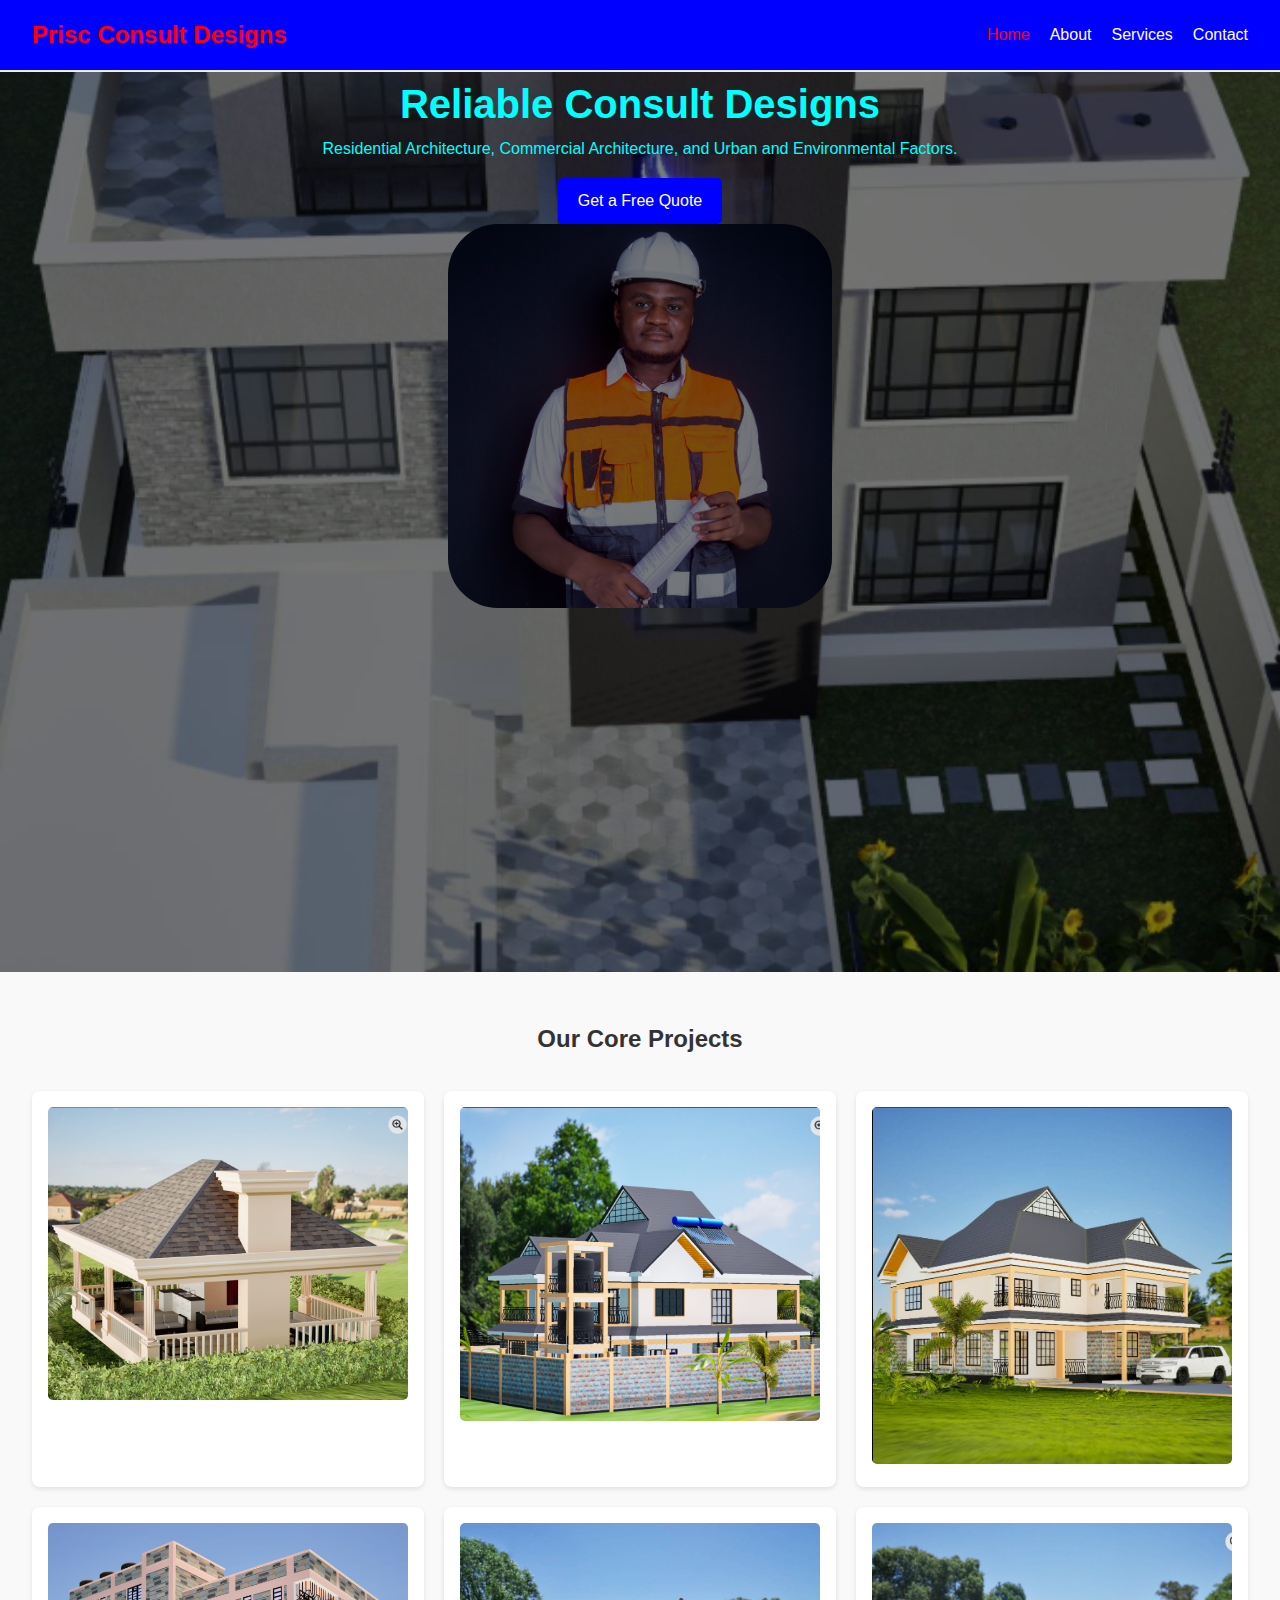
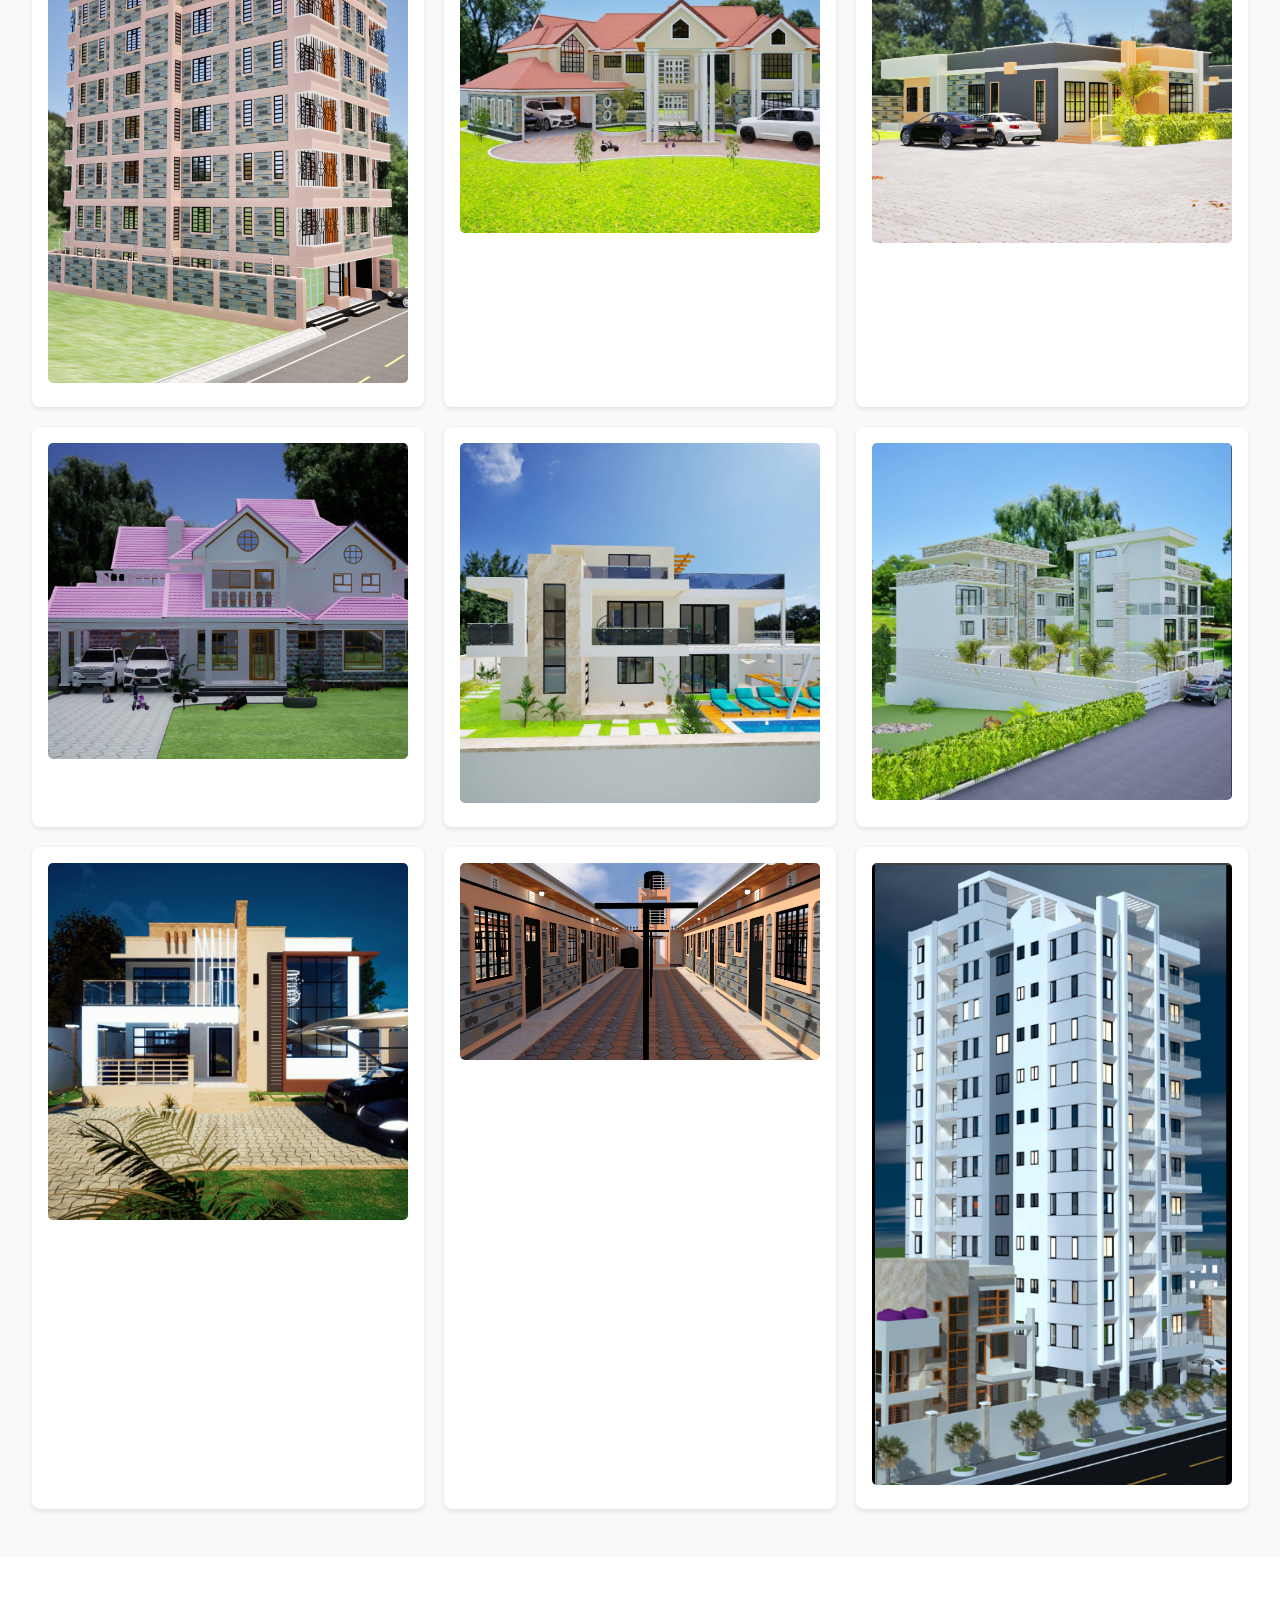
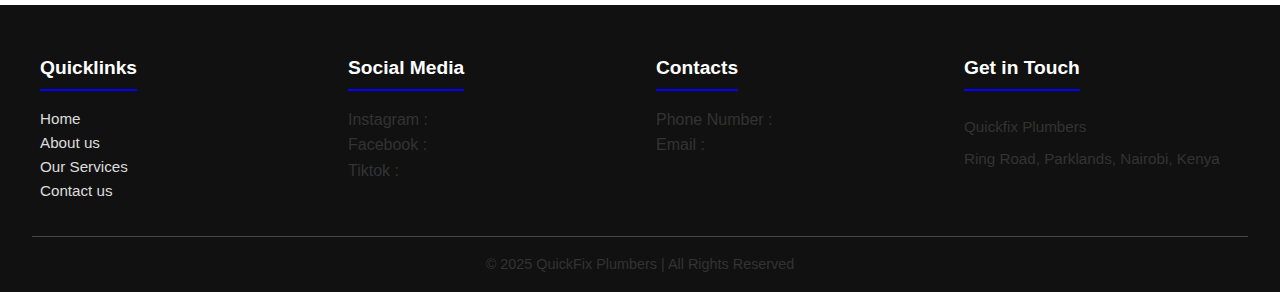
<file: index.html>
<!DOCTYPE html>
<html lang="en">
<head>
  <meta charset="UTF-8">
  <meta name="viewport" content="width=device-width, initial-scale=1.0">
  <title>QuickFix Plumbers | Home</title>
  <link rel="stylesheet" href="style.css">
</head>
<body>
  <header>
    <div class="logo"><span>Prisc Consult Designs</span></div>
    <nav>
      <ul>
        <li><a href="index.html" class="active">Home</a></li>
        <li><a href="about.html">About</a></li>
        <li><a href="services.html">Services</a></li>
        <li><a href="contact.html">Contact</a></li>
      </ul>
    </nav>
  </header>

  <section class="hero">
    <div class="hero-text">
      <h1>Reliable Consult Designs</h1>
      <p style="color: aqua;">Residential Architecture, Commercial Architecture, and Urban and Environmental Factors.</p>
      <a href="contact.html" class="btn">Get a Free Quote</a>
    </div>
    <div class="owner">
      <img src="Screenshot 2025-10-02 042641.png" alt="" style="border-radius: 50px; max-width: 30%; max-height: 40%;">
    </div>
    </div>
  </section>

  <section class="services-preview">
    <h2>Our Core Projects</h2>
    <div class="services-grid">
      <div class="card">
        <img src="Screenshot 2025-10-02 052512.png" alt="Toilet Repair">
        <h3></h3>
      </div>
      <div class="card">
        <img src="Screenshot 2025-10-02 052538.png" alt="Water Heater">
        <h3></h3>
      </div>
      <div class="card">
        <img src="Screenshot 2025-10-02 052600.png" alt="Emergency Service">
        <h3></h3>
      </div>
      <div class="card">
        <img src="Screenshot 2025-10-02 052623.png" alt="Toilet Repair">
        <h3></h3>
      </div>
      <div class="card">
        <img src="Screenshot 2025-10-02 052649.png" alt="Water Heater">
        <h3></h3>
      </div>
      <div class="card">
        <img src="Screenshot 2025-10-02 052709.png" alt="Emergency Service">
        <h3></h3>
      </div>
      <div class="card">
        <img src="Screenshot 2025-10-02 052731.png" alt="Toilet Repair">
        <h3></h3>
      </div>
      <div class="card">
        <img src="Screenshot 2025-10-02 052748.png" alt="Water Heater">
        <h3></h3>
      </div>
      <div class="card">
        <img src="Screenshot 2025-10-02 052807.png" alt="Emergency Service">
        <h3></h3>
      </div>
      <div class="card">
        <img src="Screenshot 2025-10-02 052828.png" alt="Toilet Repair">
        <h3></h3>
      </div>
      <div class="card">
        <img src="Screenshot 2025-10-02 052849.png" alt="Water Heater">
        <h3></h3>
      </div>
      <div class="card">
        <img src="Screenshot 2025-10-02 052907.png" alt="Emergency Service">
        <h3></h3>
      </div>
    </div>
  </section>

  <!-- Footer -->
  <footer class="footer">
  <div class="footer-container">
    <div class="footer-col"><h3>Quicklinks</h3><ul>
      <li><a href="index.html">Home</a></li>
      <li><a href="about.html">About us</a></li>
      <li><a href="services.html">Our Services</a></li>
      <li><a href="contact.html">Contact us</a></li>
    </ul></div>
    
    <div class="footer-col"><h3>Social Media</h3><br>
      Instagram : <br>
      Facebook : <br>
      Tiktok : <br>
    </div>
    <div class="footer-col"><h3>Contacts</h3><br>
      Phone Number : <br>
      Email : <br>
    </div>
    <div class="footer-col"><h3>Get in Touch</h3>
      <p>Quickfix Plumbers</p><p>Ring Road, Parklands, Nairobi, Kenya</p>
    </div>
  </div>
  <div class="footer-bottom"><p>© 2025 QuickFix Plumbers | All Rights Reserved</p></div>
</footer>

<script src="script.js"></script>
</body>
</html>
</file>
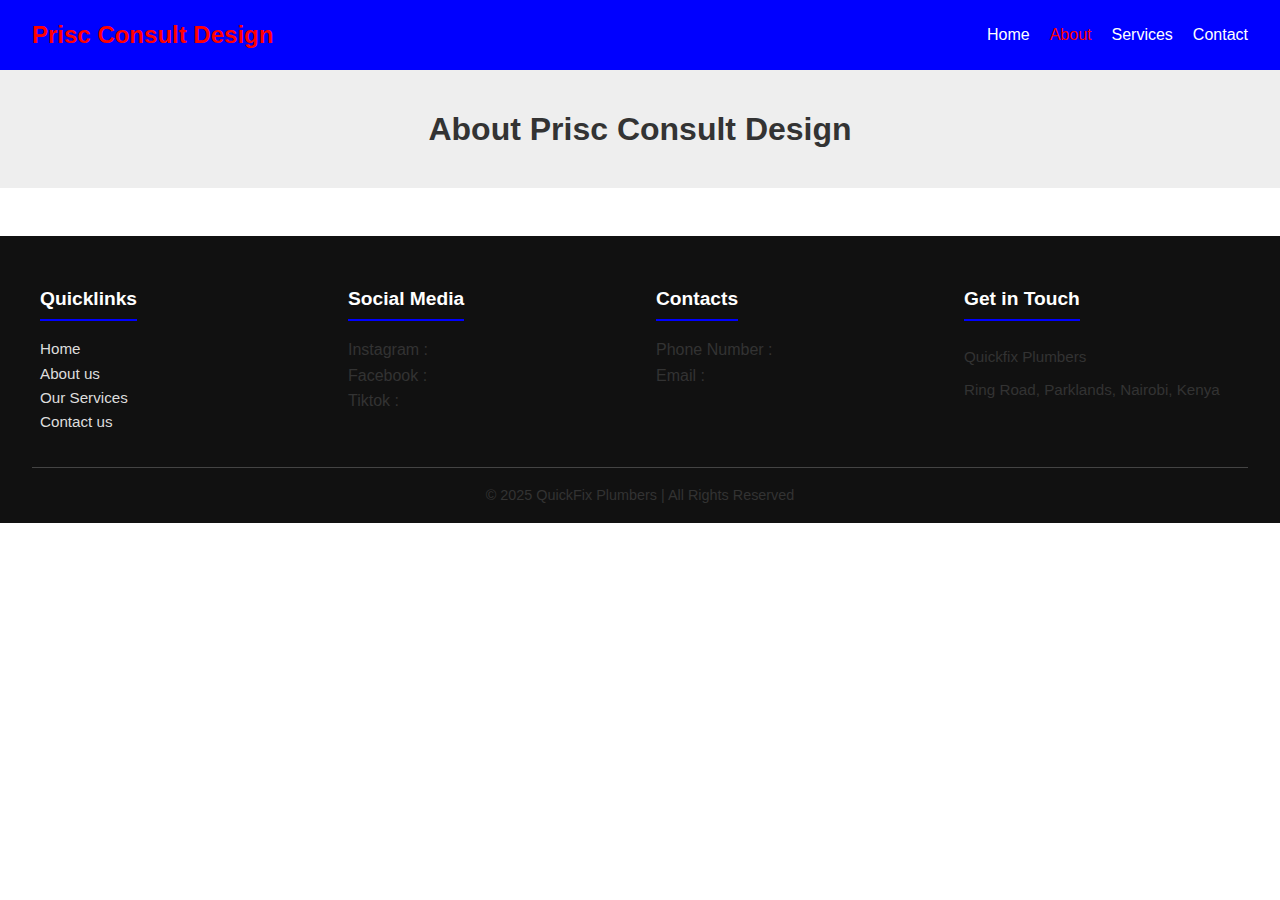
<file: about.html>
<!DOCTYPE html>
<html lang="en">
<head>
  <meta charset="UTF-8">
  <meta name="viewport" content="width=device-width, initial-scale=1.0">
  <title>About Us</title>
  <link rel="stylesheet" href="style.css">
</head>
<body>
<header>
  <div class="logo"><span>Prisc Consult Design</span></div>
  <nav>
    <ul>
      <li><a href="index.html">Home</a></li>
      <li><a href="about.html" class="active">About</a></li>
      <li><a href="services.html">Services</a></li>
      <li><a href="contact.html">Contact</a></li>
    </ul>
  </nav>
</header>

<section class="page-header">
  <h1>About Prisc Consult Design</h1>
</section>

<section class="content">
 
</section>

<!-- Footer -->
<footer class="footer">
  <div class="footer-container">
    <div class="footer-col"><h3>Quicklinks</h3><ul>
      <li><a href="index.html">Home</a></li>
      <li><a href="about.html">About us</a></li>
      <li><a href="services.html">Our Services</a></li>
      <li><a href="contact.html">Contact us</a></li>
    </ul></div>
    
    <div class="footer-col"><h3>Social Media</h3><br>
      Instagram : <br>
      Facebook : <br>
      Tiktok : <br>
    </div>
    <div class="footer-col"><h3>Contacts</h3><br>
      Phone Number : <br>
      Email : <br>
    </div>
    <div class="footer-col"><h3>Get in Touch</h3>
      <p>Quickfix Plumbers</p><p>Ring Road, Parklands, Nairobi, Kenya</p>
    </div>
  </div>
  <div class="footer-bottom"><p>© 2025 QuickFix Plumbers | All Rights Reserved</p></div>
</footer>

</body>
</html>
</file>
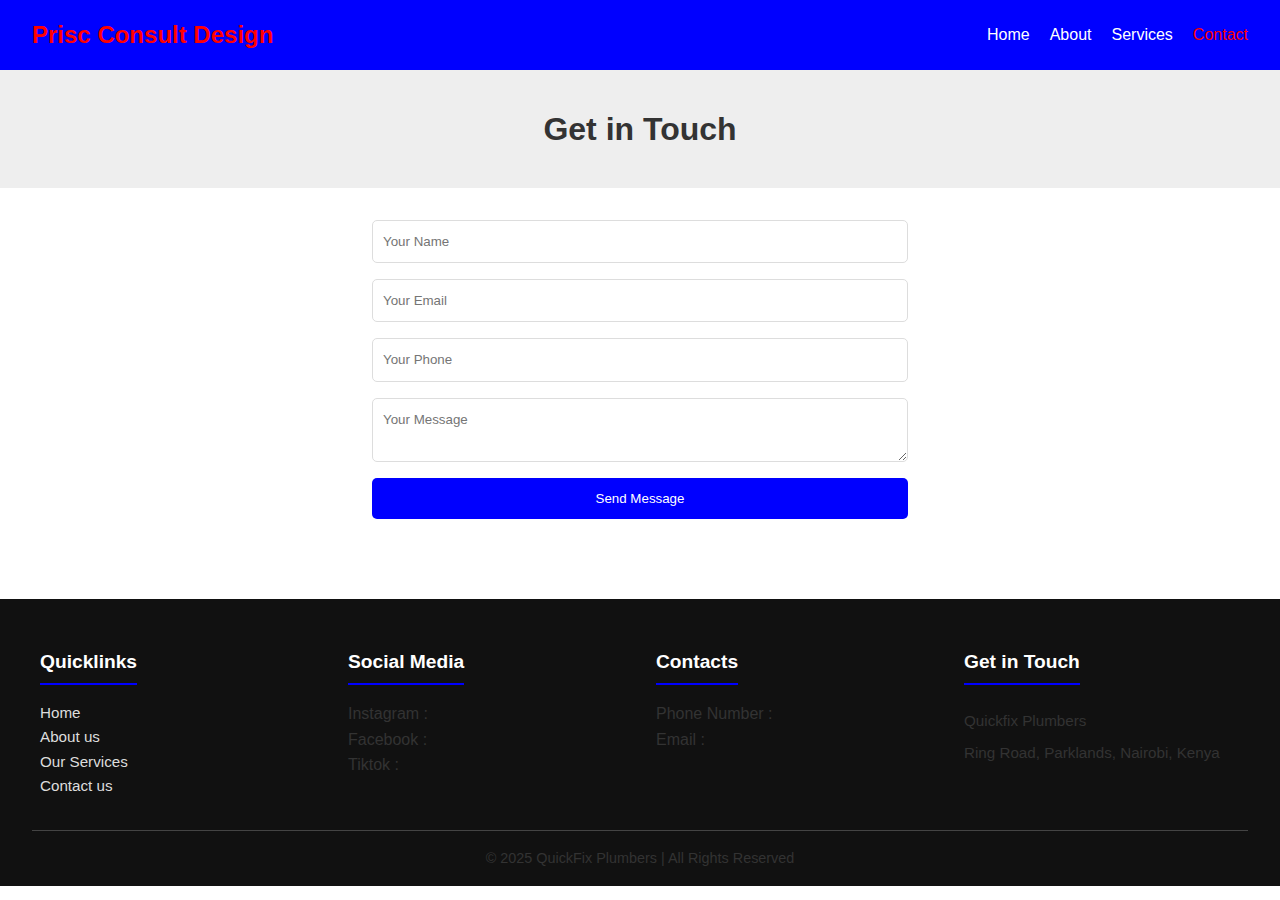
<file: contact.html>
<!DOCTYPE html>
<html lang="en">
<head>
  <meta charset="UTF-8">
  <meta name="viewport" content="width=device-width, initial-scale=1.0">
  <title>Contact Us</title>
  <link rel="stylesheet" href="style.css">
</head>
<body>
<header>
  <div class="logo"><span>Prisc Consult Design</span></div>
  <nav>
    <ul>
      <li><a href="index.html">Home</a></li>
      <li><a href="about.html">About</a></li>
      <li><a href="services.html">Services</a></li>
      <li><a href="contact.html" class="active">Contact</a></li>
    </ul>
  </nav>
</header>

<section class="page-header">
  <h1>Get in Touch</h1>
</section>

<section class="contact-form">
  <form>
    <input type="text" placeholder="Your Name" required>
    <input type="email" placeholder="Your Email" required>
    <input type="tel" placeholder="Your Phone">
    <textarea placeholder="Your Message"></textarea>
    <button type="submit">Send Message</button>
  </form>
</section>

<!-- Footer -->
<footer class="footer">
  <div class="footer-container">
    <div class="footer-col"><h3>Quicklinks</h3><ul>
      <li><a href="index.html">Home</a></li>
      <li><a href="about.html">About us</a></li>
      <li><a href="services.html">Our Services</a></li>
      <li><a href="contact.html">Contact us</a></li>
    </ul></div>
    
    <div class="footer-col"><h3>Social Media</h3><br>
      Instagram : <br>
      Facebook : <br>
      Tiktok : <br>
    </div>
    <div class="footer-col"><h3>Contacts</h3><br>
      Phone Number : <br>
      Email : <br>
    </div>
    <div class="footer-col"><h3>Get in Touch</h3>
      <p>Quickfix Plumbers</p><p>Ring Road, Parklands, Nairobi, Kenya</p>
    </div>
  </div>
  <div class="footer-bottom"><p>© 2025 QuickFix Plumbers | All Rights Reserved</p></div>
</footer>

</body>
</html>
</file>
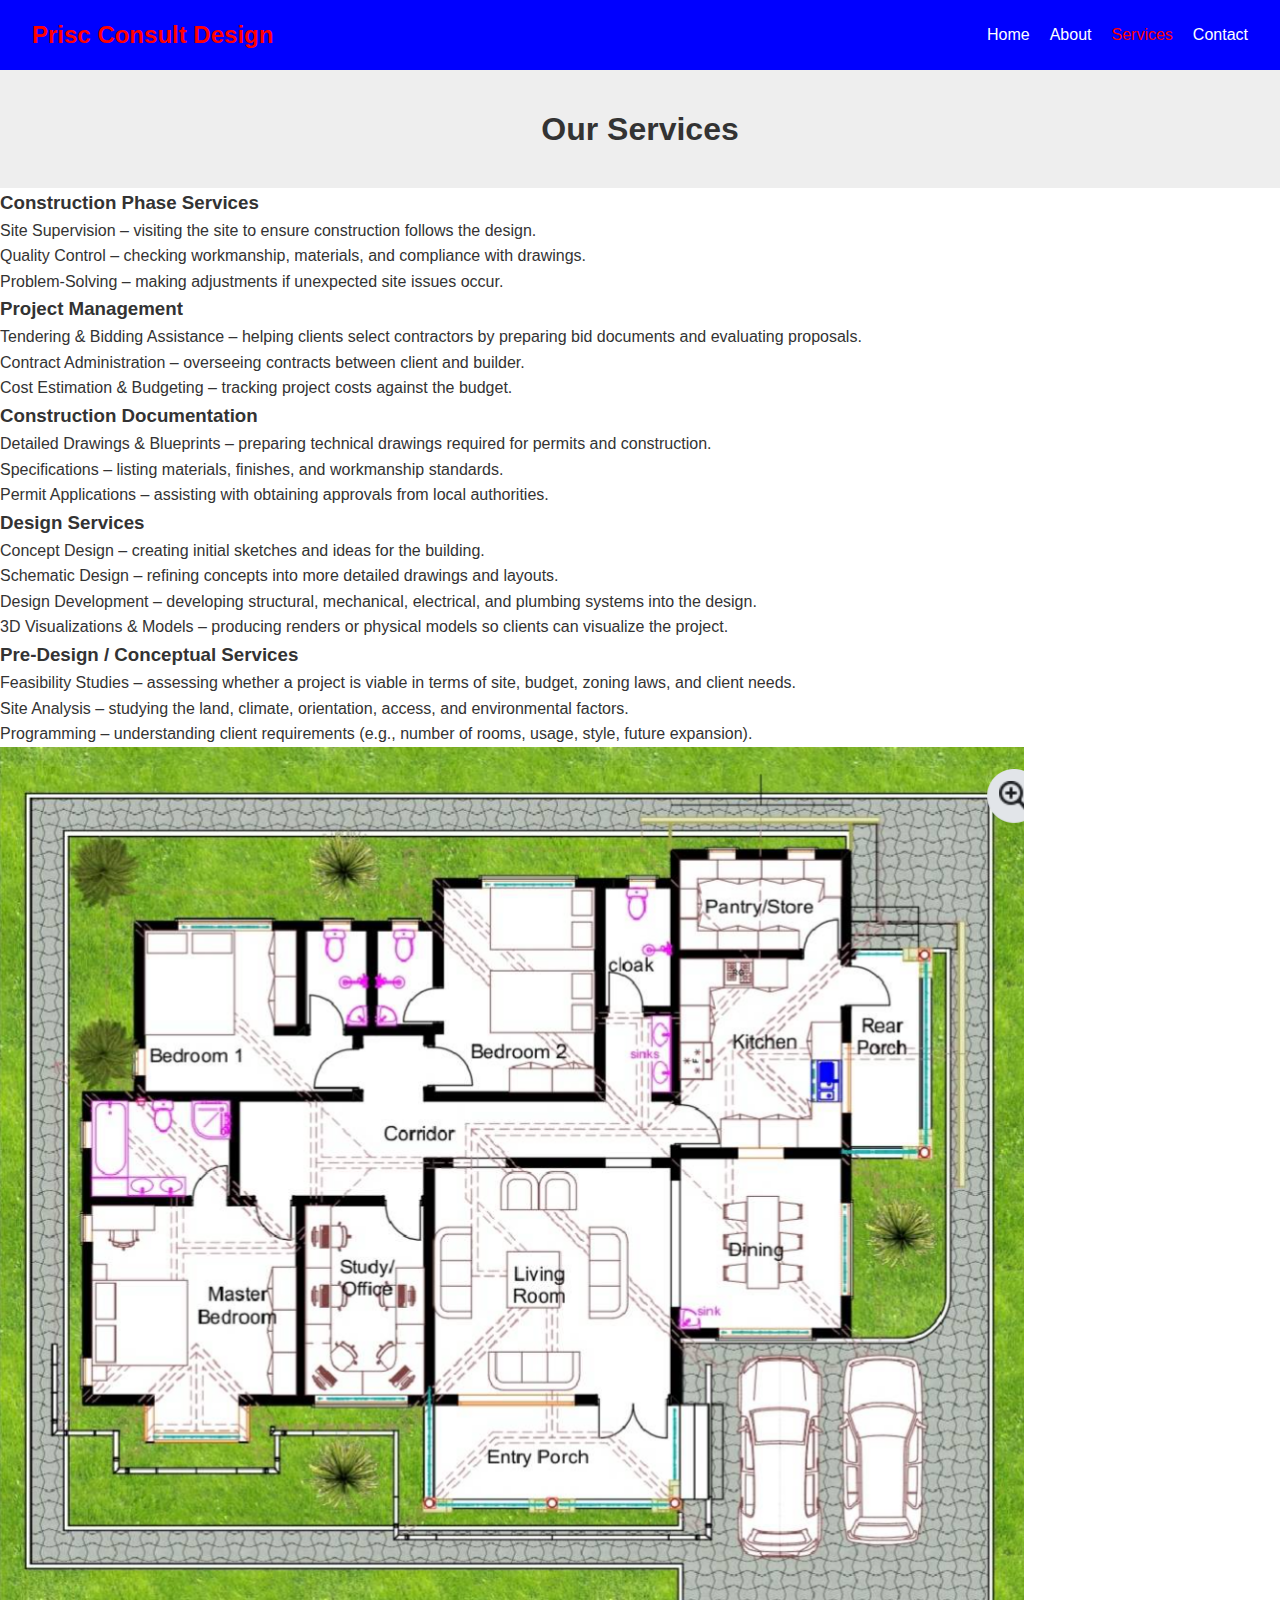
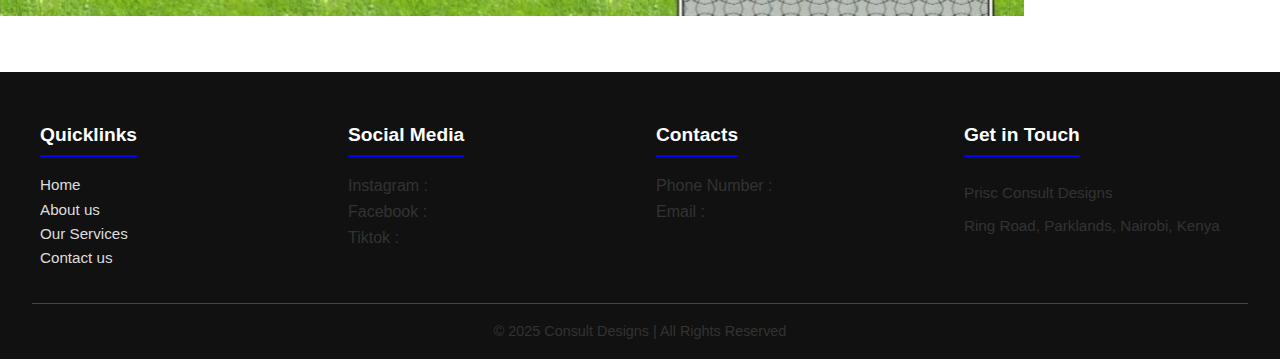
<file: services.html>
<!DOCTYPE html>
<html lang="en">
<head>
  <meta charset="UTF-8">
  <meta name="viewport" content="width=device-width, initial-scale=1.0">
  <title>Our Services | QuickFix Plumbers</title>
  <link rel="stylesheet" href="style.css">
</head>
<body>
<header>
  <div class="logo"><span>Prisc Consult Design</span></div>
  <nav>
    <ul>
      <li><a href="index.html">Home</a></li>
      <li><a href="about.html">About</a></li>
      <li><a href="services.html" class="active">Services</a></li>
      <li><a href="contact.html">Contact</a></li>
    </ul>
  </nav>
</header>

<section class="page-header">
  <h1>Our Services</h1>
</section>

<section class="services-list" style=" display: flex;">
  <div>
  <h3>Construction Phase Services</h3>
  <ul>
    <li> Site Supervision – visiting the site to ensure construction follows the design.</li>
    <li> Quality Control – checking workmanship, materials, and compliance with drawings.</li>
    <li> Problem-Solving – making adjustments if unexpected site issues occur.</li>

  </ul>
  <h3>Project Management</h3>
  <ul>
    <li> Tendering & Bidding Assistance – helping clients select contractors by preparing bid documents and evaluating proposals.</li>
    <li> Contract Administration – overseeing contracts between client and builder.</li>
    <li> Cost Estimation & Budgeting – tracking project costs against the budget.</li>

  </ul>
<h3>Construction Documentation</h3>
  <ul>
    <li> Detailed Drawings & Blueprints – preparing technical drawings required for permits and construction.</li>
    <li> Specifications – listing materials, finishes, and workmanship standards.</li>
    <li> Permit Applications – assisting with obtaining approvals from local authorities.</li>

  </ul>

  <h3>Design Services</h3>
  <ul>
    <li> Concept Design – creating initial sketches and ideas for the building.</li>
    <li> Schematic Design – refining concepts into more detailed drawings and layouts.</li>
    <li> Design Development – developing structural, mechanical, electrical, and plumbing systems into the design.</li>
    <li> 3D Visualizations & Models – producing renders or physical models so clients can visualize the project.</li>

  </ul>

  <h3>Pre-Design / Conceptual Services</h3>
  <ul>
    <li> Feasibility Studies – assessing whether a project is viable in terms of site, budget, zoning laws, and client needs.</li>
    <li> Site Analysis – studying the land, climate, orientation, access, and environmental factors.</li>
    <li> Programming – understanding client requirements (e.g., number of rooms, usage, style, future expansion).</li>

  </ul>
</div>

</section>

<div>
    <img src="Screenshot 2025-10-02 045409.png" alt="" style="width: 80%; height: 70%;">
  </div> 

<!-- Footer -->
<footer class="footer">
  <div class="footer-container">
    <div class="footer-col"><h3>Quicklinks</h3><ul>
      <li><a href="index.html">Home</a></li>
      <li><a href="about.html">About us</a></li>
      <li><a href="services.html">Our Services</a></li>
      <li><a href="contact.html">Contact us</a></li>
    </ul></div>
    
    <div class="footer-col"><h3>Social Media</h3><br>
      Instagram : <br>
      Facebook : <br>
      Tiktok : <br>
    </div>
    <div class="footer-col"><h3>Contacts</h3><br>
      Phone Number : <br>
      Email : <br>
    </div>
    <div class="footer-col"><h3>Get in Touch</h3>
      <p>Prisc Consult Designs</p><p>Ring Road, Parklands, Nairobi, Kenya</p>
    </div>
  </div>
  <div class="footer-bottom"><p>© 2025 Consult Designs | All Rights Reserved</p></div>
</footer>

</body>
</html>
</file>
<file: style.css>
/* Reset */
* { margin: 0; padding: 0; box-sizing: border-box; font-family: 'Poppins', sans-serif; line-height: 1.6; color: #333;}
    
header { display: flex; justify-content: space-between; align-items: center; padding: 1rem 2rem; background: blue; border-bottom: 2px solid #eee; }
.logo { font-size: 1.5rem; font-weight: bold; }
.logo span { color: red; }
nav ul { list-style: none; display: flex; }
nav ul li { margin-left: 20px; }
nav ul li a { text-decoration: none; color: white; font-weight: 500; }
nav ul li a.active, nav ul li a:hover { color: red; }
.hero {color: white; text-align: center;height: 100vh; 
  position: relative;
  height: 100vh;
  color: white;
  text-align: center;
  align-items: center;
  justify-content: center;
  background-size: cover;
  background-position: center;
  transition: background-image 0.5s ease-in-out; /* smooth fade */
}

.hero::before {
  content: "";
  position: absolute;
  top: 0; left: 0; right: 0; bottom: 0;
  background: rgba(0,0,0,0.5); /* dark overlay */
  z-index: 1;
}

.hero-text {
  position: relative;
  z-index: 2;
}

.hero h1 { font-size: 2.5rem; color: aqua; }
.hero .btn { background: blue; color: #fff; padding: 10px 20px; text-decoration: none; border-radius: 5px; margin-top: 1rem; display: inline-block; }
.services-preview { padding: 3rem 2rem; background: #f9f9f9; text-align: center; }
.services-grid { display: grid; grid-template-columns: repeat(3, 1fr); gap: 20px; margin-top: 2rem; }
.card { background: white; padding: 1rem; border-radius: 8px; box-shadow: 0 2px 5px rgba(0,0,0,0.1); }
.card img { max-width: 100%; border-radius: 5px; }
.page-header { background: #eee; padding: 2rem; text-align: center; }
.contact-form { padding: 2rem; max-width: 600px; margin: auto; }
.contact-form form { display: flex; flex-direction: column; }
.contact-form input, .contact-form textarea { margin-bottom: 1rem; padding: 10px; border: 1px solid #ddd; border-radius: 5px; }
.contact-form button { padding: 10px; background: blue; color: white; border: none; border-radius: 5px; cursor: pointer; }
/* Footer */
.footer { background: #111; color: #ddd; padding: 3rem 2rem 1rem; margin-top: 3rem; }
.footer-container { display: grid; grid-template-columns: repeat(auto-fit, minmax(200px, 1fr)); gap: 2rem; max-width: 1200px; margin: auto; }
.footer-col h3 { color: #fff; margin-bottom: 1rem; font-size: 1.2rem; border-bottom: 2px solid blue; display: inline-block; padding-bottom: 5px; }
.footer-col ul { list-style: none; line-height: 1.8; }
.footer-col ul li { font-size: 0.95rem; }
.footer-col ul li a { color: #ddd; text-decoration: none; transition: color 0.3s; }
.footer-col ul li a:hover { color: blue; }
.footer-col p { margin: 0.5rem 0; font-size: 0.95rem; }
.footer-bottom { text-align: center; margin-top: 2rem; padding-top: 1rem; border-top: 1px solid #444; font-size: 0.9rem; color: #aaa; }
</file>
